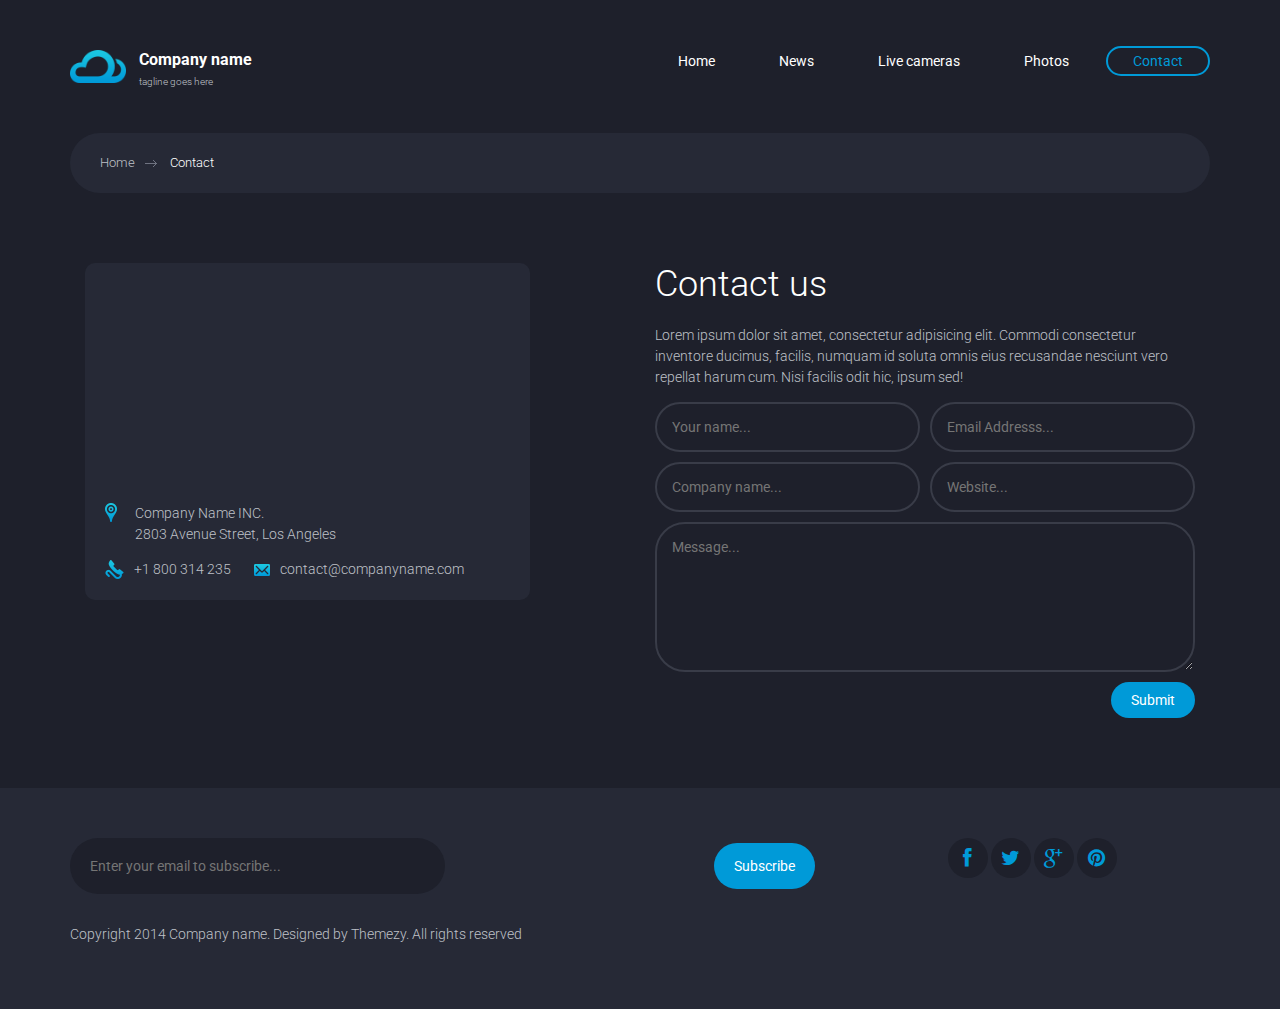
<file: contact.html>
<!DOCTYPE html>
<html lang="en">
	<head>
		<meta charset="UTF-8">
		<meta http-equiv="X-UA-Compatible" content="IE=edge">
		<meta name="viewport" content="width=device-width, initial-scale=1.0,maximum-scale=1">
		
		<title>Compass Starter by Ariona, Rian</title>

		<!-- Loading third party fonts -->
		<link href="http://fonts.googleapis.com/css?family=Roboto:300,400,700|" rel="stylesheet" type="text/css">
		<link href="fonts/font-awesome.min.css" rel="stylesheet" type="text/css">

		<!-- Loading main css file -->
		<link rel="stylesheet" href="style.css">
		
		<!--[if lt IE 9]>
		<script src="js/ie-support/html5.js"></script>
		<script src="js/ie-support/respond.js"></script>
		<![endif]-->

	</head>


	<body>
		
		<div class="site-content">
			<div class="site-header">
				<div class="container">
					<a href="index.html" class="branding">
						<img src="images/logo.png" alt="" class="logo">
						<div class="logo-type">
							<h1 class="site-title">Company name</h1>
							<small class="site-description">tagline goes here</small>
						</div>
					</a>

					<!-- Default snippet for navigation -->
					<div class="main-navigation">
						<button type="button" class="menu-toggle"><i class="fa fa-bars"></i></button>
						<ul class="menu">
							<li class="menu-item"><a href="index.html">Home</a></li>
							<li class="menu-item"><a href="news.html">News</a></li>
							<li class="menu-item"><a href="live-cameras.html">Live cameras</a></li>
							<li class="menu-item"><a href="photos.html">Photos</a></li>
							<li class="menu-item current-menu-item"><a href="contact.html">Contact</a></li>
						</ul> <!-- .menu -->
					</div> <!-- .main-navigation -->

					<div class="mobile-navigation"></div>

				</div>
			</div> <!-- .site-header -->

			<main class="main-content">
				<div class="container">
					<div class="breadcrumb">
						<a href="index.html">Home</a>
						<span>Contact</span>
					</div>
				</div>

				<div class="fullwidth-block">
					<div class="container">
						<div class="col-md-5">
							<div class="contact-details">
								<div class="map" data-latitude="-6.897789" data-longitude="107.621735"></div>
								<div class="contact-info">
									<address>
										<img src="images/icon-marker.png" alt="">
										<p>Company Name INC. <br>
										2803 Avenue Street, Los Angeles</p>
									</address>
									
									<a href="#"><img src="images/icon-phone.png" alt="">+1 800 314 235</a>
									<a href="#"><img src="images/icon-envelope.png" alt="">contact@companyname.com</a>
								</div>
							</div>
						</div>
						<div class="col-md-6 col-md-offset-1">
							<h2 class="section-title">Contact us</h2>
							<p>Lorem ipsum dolor sit amet, consectetur adipisicing elit. Commodi consectetur inventore ducimus, facilis, numquam id soluta omnis eius recusandae nesciunt vero repellat harum cum. Nisi facilis odit hic, ipsum sed!</p>
							<form action="#" class="contact-form">
								<div class="row">
									<div class="col-md-6"><input type="text" placeholder="Your name..."></div>
									<div class="col-md-6"><input type="text" placeholder="Email Addresss..."></div>
								</div>
								<div class="row">
									<div class="col-md-6"><input type="text" placeholder="Company name..."></div>
									<div class="col-md-6"><input type="text" placeholder="Website..."></div>
								</div>
								<textarea name="" placeholder="Message..."></textarea>
								<div class="text-right">
									<input type="submit" placeholder="Send message">
								</div>
							</form>

						</div>
					</div>
				</div>
				
			</main> <!-- .main-content -->

			<footer class="site-footer">
				<div class="container">
					<div class="row">
						<div class="col-md-8">
							<form action="#" class="subscribe-form">
								<input type="text" placeholder="Enter your email to subscribe...">
								<input type="submit" value="Subscribe">
							</form>
						</div>
						<div class="col-md-3 col-md-offset-1">
							<div class="social-links">
								<a href="#"><i class="fa fa-facebook"></i></a>
								<a href="#"><i class="fa fa-twitter"></i></a>
								<a href="#"><i class="fa fa-google-plus"></i></a>
								<a href="#"><i class="fa fa-pinterest"></i></a>
							</div>
						</div>
					</div>

					<p class="colophon">Copyright 2014 Company name. Designed by Themezy. All rights reserved</p>
				</div>
			</footer> <!-- .site-footer -->
		</div>
		
		<script src="js/jquery-1.11.1.min.js"></script>
		<script type="text/javascript" src="http://maps.google.com/maps/api/js?sensor=false&amp;language=en"></script>
		<script src="js/plugins.js"></script>
		<script src="js/app.js"></script>
		
	</body>

</html>
</file>
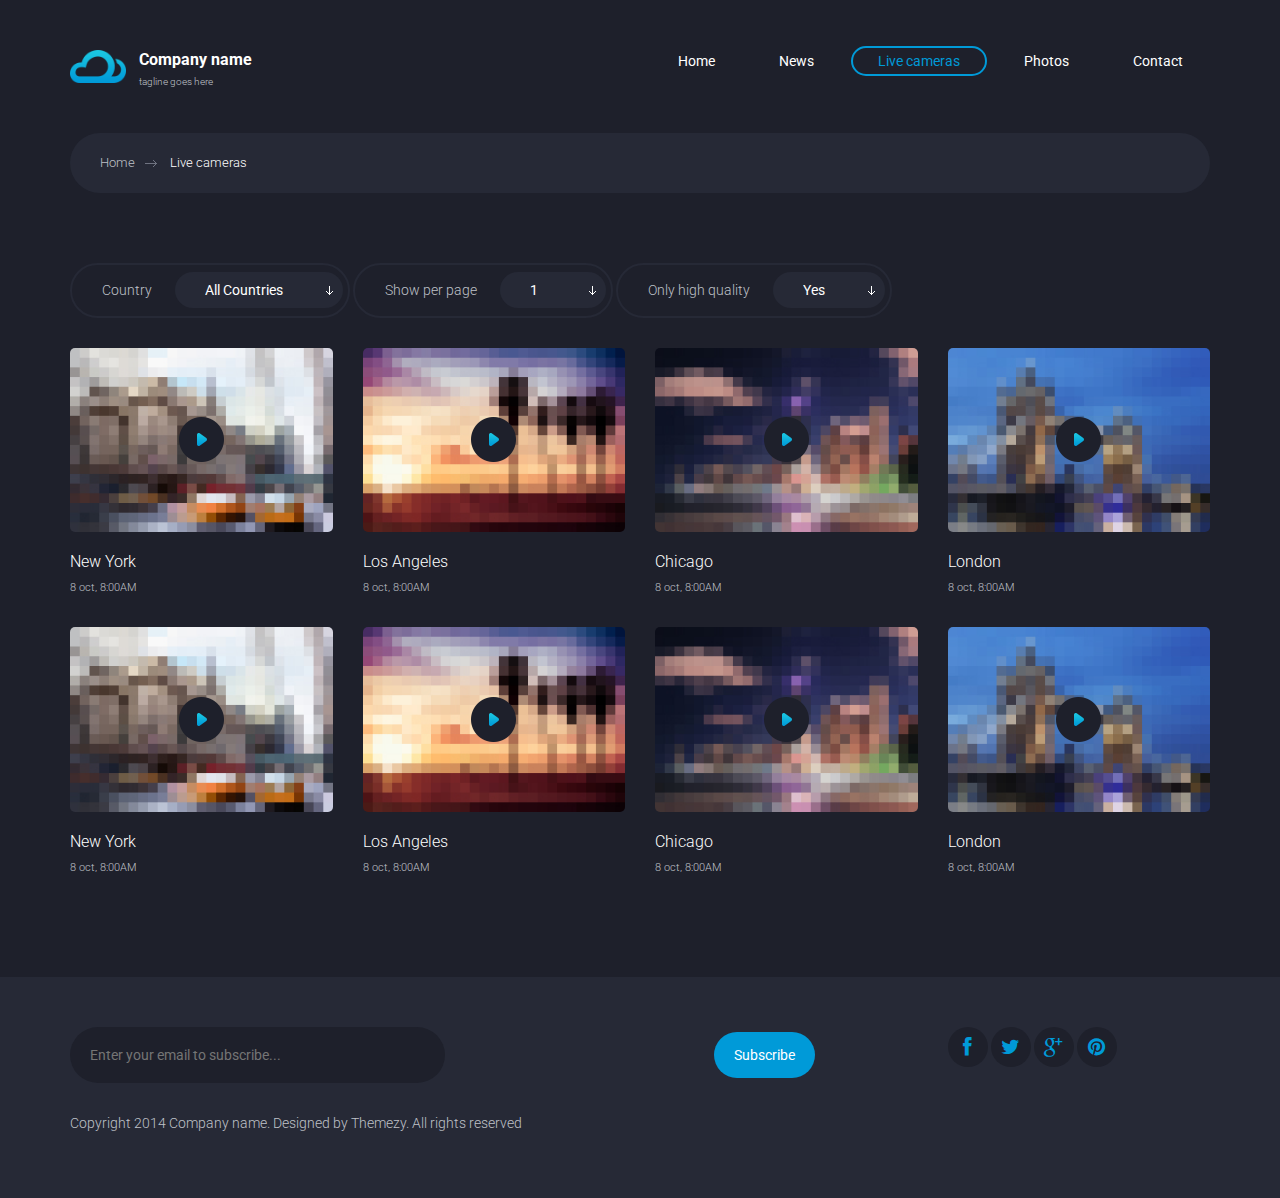
<file: live-cameras.html>
<!DOCTYPE html>
<html lang="en">
	<head>
		<meta charset="UTF-8">
		<meta http-equiv="X-UA-Compatible" content="IE=edge">
		<meta name="viewport" content="width=device-width, initial-scale=1.0,maximum-scale=1">
		
		<title>Compass Starter by Ariona, Rian</title>

		<!-- Loading third party fonts -->
		<link href="http://fonts.googleapis.com/css?family=Roboto:300,400,700|" rel="stylesheet" type="text/css">
		<link href="fonts/font-awesome.min.css" rel="stylesheet" type="text/css">

		<!-- Loading main css file -->
		<link rel="stylesheet" href="style.css">
		
		<!--[if lt IE 9]>
		<script src="js/ie-support/html5.js"></script>
		<script src="js/ie-support/respond.js"></script>
		<![endif]-->

	</head>


	<body>
		
		<div class="site-content">
			<div class="site-header">
				<div class="container">
					<a href="index.html" class="branding">
						<img src="images/logo.png" alt="" class="logo">
						<div class="logo-type">
							<h1 class="site-title">Company name</h1>
							<small class="site-description">tagline goes here</small>
						</div>
					</a>

					<!-- Default snippet for navigation -->
					<div class="main-navigation">
						<button type="button" class="menu-toggle"><i class="fa fa-bars"></i></button>
						<ul class="menu">
							<li class="menu-item"><a href="index.html">Home</a></li>
							<li class="menu-item"><a href="news.html">News</a></li>
							<li class="menu-item current-menu-item"><a href="live-cameras.html">Live cameras</a></li>
							<li class="menu-item"><a href="photos.html">Photos</a></li>
							<li class="menu-item"><a href="contact.html">Contact</a></li>
						</ul> <!-- .menu -->
					</div> <!-- .main-navigation -->

					<div class="mobile-navigation"></div>

				</div>
			</div> <!-- .site-header -->

			<main class="main-content">
				<div class="container">
					<div class="breadcrumb">
						<a href="index.html">Home</a>
						<span>Live cameras</span>
					</div>
				</div>

				<div class="fullwidth-block">
					<div class="container">
						<div class="filter">
							<div class="country filter-control">
								<label for="">Country</label>
								<span class="select control">
									<select name="" id="">
										<option value="">All Countries</option>
									</select>
								</span>
							</div>
							<div class="count filter-control">
								<label for="">Show per page</label>
								<span class="select control">
									<select name="" id="">
										<option value="">1</option>
										<option value="">2</option>
										<option value="">3</option>
										<option value="">4</option>
										<option value="">5</option>
										<option value="">6</option>
										<option value="">7</option>
										<option value="">8</option>
										<option value="">9</option>
										<option value="">10</option>
									</select>
								</span>
							</div>
							<div class="quality filter-control">
								<label for="">Only high quality</label>
								<span class="select control">
									<select name="" id="">
										<option value="">Yes</option>
										<option value="">No</option>
									</select>
								</span>
							</div>
						</div>
						<div class="row">
							<div class="col-md-3 col-sm-6">
								<div class="live-camera">
									<figure class="live-camera-cover"><img src="images/live-camera-1.jpg" alt=""></figure>
									<h3 class="location">New York</h3>
									<small class="date">8 oct, 8:00AM</small>
								</div>
							</div>
							<div class="col-md-3 col-sm-6">
								<div class="live-camera">
									<figure class="live-camera-cover"><img src="images/live-camera-2.jpg" alt=""></figure>
									<h3 class="location">Los Angeles</h3>
									<small class="date">8 oct, 8:00AM</small>
								</div>
							</div>
							<div class="col-md-3 col-sm-6">
								<div class="live-camera">
									<figure class="live-camera-cover"><img src="images/live-camera-3.jpg" alt=""></figure>
									<h3 class="location">Chicago</h3>
									<small class="date">8 oct, 8:00AM</small>
								</div>
							</div>
							<div class="col-md-3 col-sm-6">
								<div class="live-camera">
									<figure class="live-camera-cover"><img src="images/live-camera-4.jpg" alt=""></figure>
									<h3 class="location">London</h3>
									<small class="date">8 oct, 8:00AM</small>
								</div>
							</div>
						</div>
						<div class="row">
							<div class="col-md-3 col-sm-6">
								<div class="live-camera">
									<figure class="live-camera-cover"><img src="images/live-camera-5.jpg" alt=""></figure>
									<h3 class="location">New York</h3>
									<small class="date">8 oct, 8:00AM</small>
								</div>
							</div>
							<div class="col-md-3 col-sm-6">
								<div class="live-camera">
									<figure class="live-camera-cover"><img src="images/live-camera-6.jpg" alt=""></figure>
									<h3 class="location">Los Angeles</h3>
									<small class="date">8 oct, 8:00AM</small>
								</div>
							</div>
							<div class="col-md-3 col-sm-6">
								<div class="live-camera">
									<figure class="live-camera-cover"><img src="images/live-camera-7.jpg" alt=""></figure>
									<h3 class="location">Chicago</h3>
									<small class="date">8 oct, 8:00AM</small>
								</div>
							</div>
							<div class="col-md-3 col-sm-6">
								<div class="live-camera">
									<figure class="live-camera-cover"><img src="images/live-camera-8.jpg" alt=""></figure>
									<h3 class="location">London</h3>
									<small class="date">8 oct, 8:00AM</small>
								</div>
							</div>
						</div>
					</div>
				</div>
				
			</main> <!-- .main-content -->

			<footer class="site-footer">
				<div class="container">
					<div class="row">
						<div class="col-md-8">
							<form action="#" class="subscribe-form">
								<input type="text" placeholder="Enter your email to subscribe...">
								<input type="submit" value="Subscribe">
							</form>
						</div>
						<div class="col-md-3 col-md-offset-1">
							<div class="social-links">
								<a href="#"><i class="fa fa-facebook"></i></a>
								<a href="#"><i class="fa fa-twitter"></i></a>
								<a href="#"><i class="fa fa-google-plus"></i></a>
								<a href="#"><i class="fa fa-pinterest"></i></a>
							</div>
						</div>
					</div>

					<p class="colophon">Copyright 2014 Company name. Designed by Themezy. All rights reserved</p>
				</div>
			</footer> <!-- .site-footer -->
		</div>
		
		<script src="js/jquery-1.11.1.min.js"></script>
		<script src="js/plugins.js"></script>
		<script src="js/app.js"></script>
		
	</body>

</html>
</file>
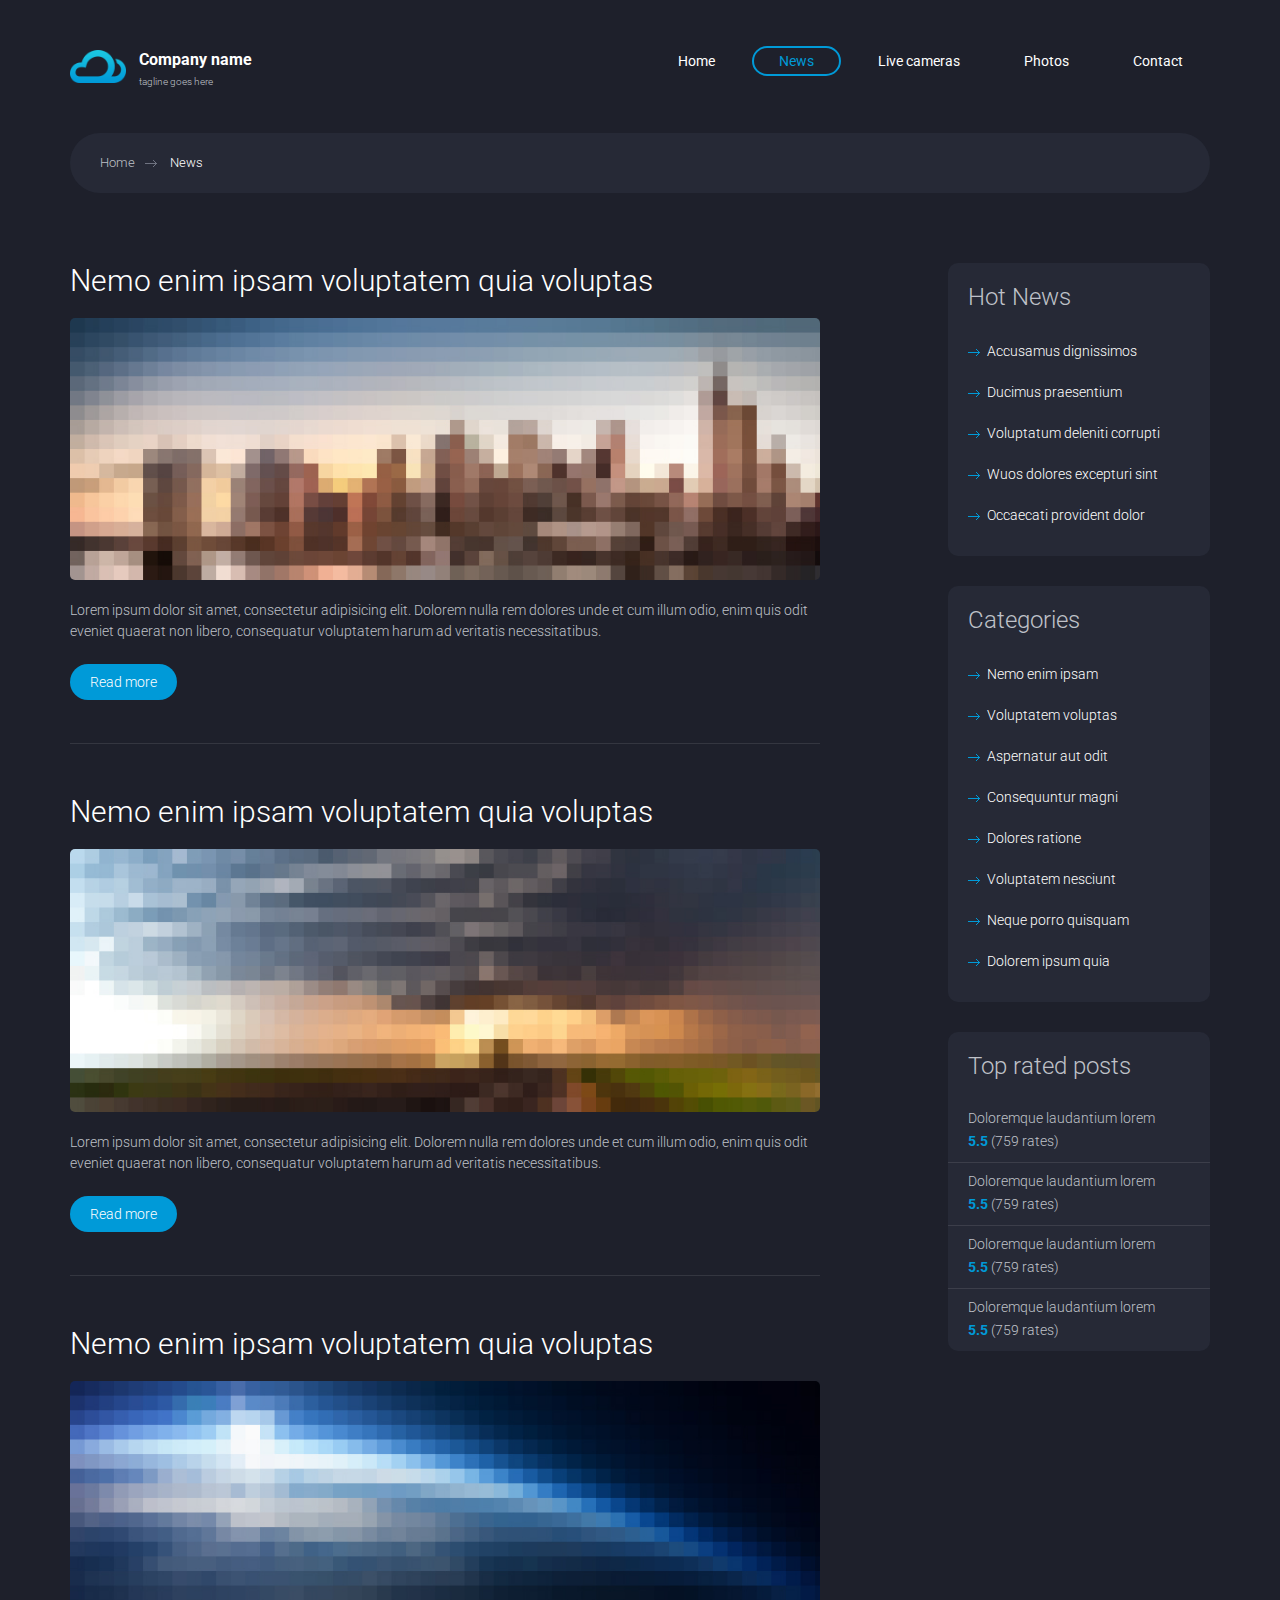
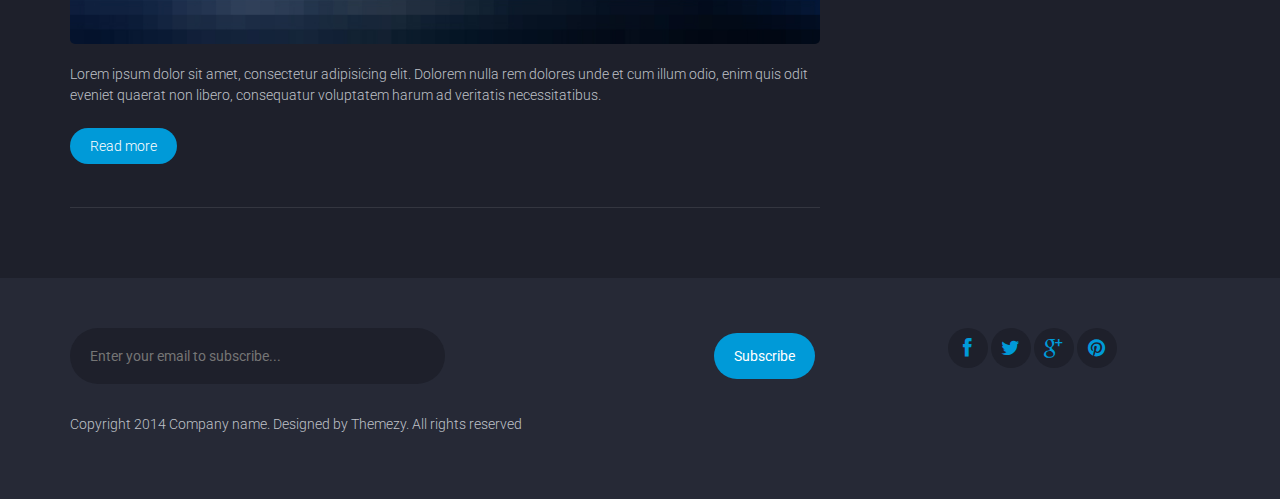
<file: news.html>
<!DOCTYPE html>
<html lang="en">
	<head>
		<meta charset="UTF-8">
		<meta http-equiv="X-UA-Compatible" content="IE=edge">
		<meta name="viewport" content="width=device-width, initial-scale=1.0,maximum-scale=1">
		
		<title>Compass Starter by Ariona, Rian</title>

		<!-- Loading third party fonts -->
		<link href="http://fonts.googleapis.com/css?family=Roboto:300,400,700|" rel="stylesheet" type="text/css">
		<link href="fonts/font-awesome.min.css" rel="stylesheet" type="text/css">

		<!-- Loading main css file -->
		<link rel="stylesheet" href="style.css">
		
		<!--[if lt IE 9]>
		<script src="js/ie-support/html5.js"></script>
		<script src="js/ie-support/respond.js"></script>
		<![endif]-->

	</head>


	<body>
		
		<div class="site-content">
			<div class="site-header">
				<div class="container">
					<a href="index.html" class="branding">
						<img src="images/logo.png" alt="" class="logo">
						<div class="logo-type">
							<h1 class="site-title">Company name</h1>
							<small class="site-description">tagline goes here</small>
						</div>
					</a>

					<!-- Default snippet for navigation -->
					<div class="main-navigation">
						<button type="button" class="menu-toggle"><i class="fa fa-bars"></i></button>
						<ul class="menu">
							<li class="menu-item"><a href="index.html">Home</a></li>
							<li class="menu-item current-menu-item"><a href="news.html">News</a></li>
							<li class="menu-item"><a href="live-cameras.html">Live cameras</a></li>
							<li class="menu-item"><a href="photos.html">Photos</a></li>
							<li class="menu-item"><a href="contact.html">Contact</a></li>
						</ul> <!-- .menu -->
					</div> <!-- .main-navigation -->

					<div class="mobile-navigation"></div>

				</div>
			</div> <!-- .site-header -->

			<main class="main-content">
				<div class="container">
					<div class="breadcrumb">
						<a href="index.html">Home</a>
						<span>News</span>
					</div>
				</div>
				

				<div class="fullwidth-block">
					<div class="container">
						<div class="row">
							<div class="content col-md-8">
								<div class="post">
									<h2 class="entry-title">Nemo enim ipsam voluptatem quia voluptas</h2>
									<div class="featured-image"><img src="images/featured-image-1.jpg" alt=""></div>
									<p>Lorem ipsum dolor sit amet, consectetur adipisicing elit. Dolorem nulla rem dolores unde et cum illum odio, enim quis odit eveniet quaerat non libero, consequatur voluptatem harum ad veritatis necessitatibus.</p>
									<a href="single.html" class="button">Read more</a>
								</div>

								<div class="post">
									<h2 class="entry-title">Nemo enim ipsam voluptatem quia voluptas</h2>
									<div class="featured-image"><img src="images/featured-image-2.jpg" alt=""></div>
									<p>Lorem ipsum dolor sit amet, consectetur adipisicing elit. Dolorem nulla rem dolores unde et cum illum odio, enim quis odit eveniet quaerat non libero, consequatur voluptatem harum ad veritatis necessitatibus.</p>
									<a href="single.html" class="button">Read more</a>
								</div>

								<div class="post">
									<h2 class="entry-title">Nemo enim ipsam voluptatem quia voluptas</h2>
									<div class="featured-image"><img src="images/featured-image-3.jpg" alt=""></div>
									<p>Lorem ipsum dolor sit amet, consectetur adipisicing elit. Dolorem nulla rem dolores unde et cum illum odio, enim quis odit eveniet quaerat non libero, consequatur voluptatem harum ad veritatis necessitatibus.</p>
									<a href="single.html" class="button">Read more</a>
								</div>
							</div>
							<div class="sidebar col-md-3 col-md-offset-1">
								<div class="widget">
									<h3 class="widget-title">Hot News</h3>
									<ul class="arrow-list">
										<li><a href="#">Accusamus dignissimos</a></li>
										<li><a href="#">Ducimus praesentium</a></li>
										<li><a href="#">Voluptatum deleniti corrupti</a></li>
										<li><a href="#">Wuos dolores excepturi sint</a></li>
										<li><a href="#">Occaecati provident dolor</a></li>
									</ul>
								</div>

								<div class="widget">
									<h3 class="widget-title">Categories</h3>
									<ul class="arrow-list">
										<li><a href="#">Nemo enim ipsam</a></li>
										<li><a href="#">Voluptatem voluptas</a></li>
										<li><a href="#">Aspernatur aut odit</a></li>
										<li><a href="#">Consequuntur magni</a></li>
										<li><a href="#">Dolores ratione</a></li>
										<li><a href="#">Voluptatem nesciunt</a></li>
										<li><a href="#">Neque porro quisquam</a></li>
										<li><a href="#">Dolorem ipsum quia</a></li>
									</ul>
								</div>

								<div class="widget top-rated">
									<h3 class="widget-title">Top rated posts</h3>
									<ul>
										<li><h3 class="entry-title"><a href="#">Doloremque laudantium lorem</a></h3><div class="rating"><strong>5.5</strong> (759 rates)</div></li>
										<li><h3 class="entry-title"><a href="#">Doloremque laudantium lorem</a></h3><div class="rating"><strong>5.5</strong> (759 rates)</div></li>
										<li><h3 class="entry-title"><a href="#">Doloremque laudantium lorem</a></h3><div class="rating"><strong>5.5</strong> (759 rates)</div></li>
										<li><h3 class="entry-title"><a href="#">Doloremque laudantium lorem</a></h3><div class="rating"><strong>5.5</strong> (759 rates)</div></li>
									</ul>
								</div>
							</div>
						</div>
					</div>
				</div>
			</main> <!-- .main-content -->

			<footer class="site-footer">
				<div class="container">
					<div class="row">
						<div class="col-md-8">
							<form action="#" class="subscribe-form">
								<input type="text" placeholder="Enter your email to subscribe...">
								<input type="submit" value="Subscribe">
							</form>
						</div>
						<div class="col-md-3 col-md-offset-1">
							<div class="social-links">
								<a href="#"><i class="fa fa-facebook"></i></a>
								<a href="#"><i class="fa fa-twitter"></i></a>
								<a href="#"><i class="fa fa-google-plus"></i></a>
								<a href="#"><i class="fa fa-pinterest"></i></a>
							</div>
						</div>
					</div>

					<p class="colophon">Copyright 2014 Company name. Designed by Themezy. All rights reserved</p>
				</div>
			</footer> <!-- .site-footer -->
		</div>
		
		<script src="js/jquery-1.11.1.min.js"></script>
		<script src="js/plugins.js"></script>
		<script src="js/app.js"></script>
		
	</body>

</html>
</file>
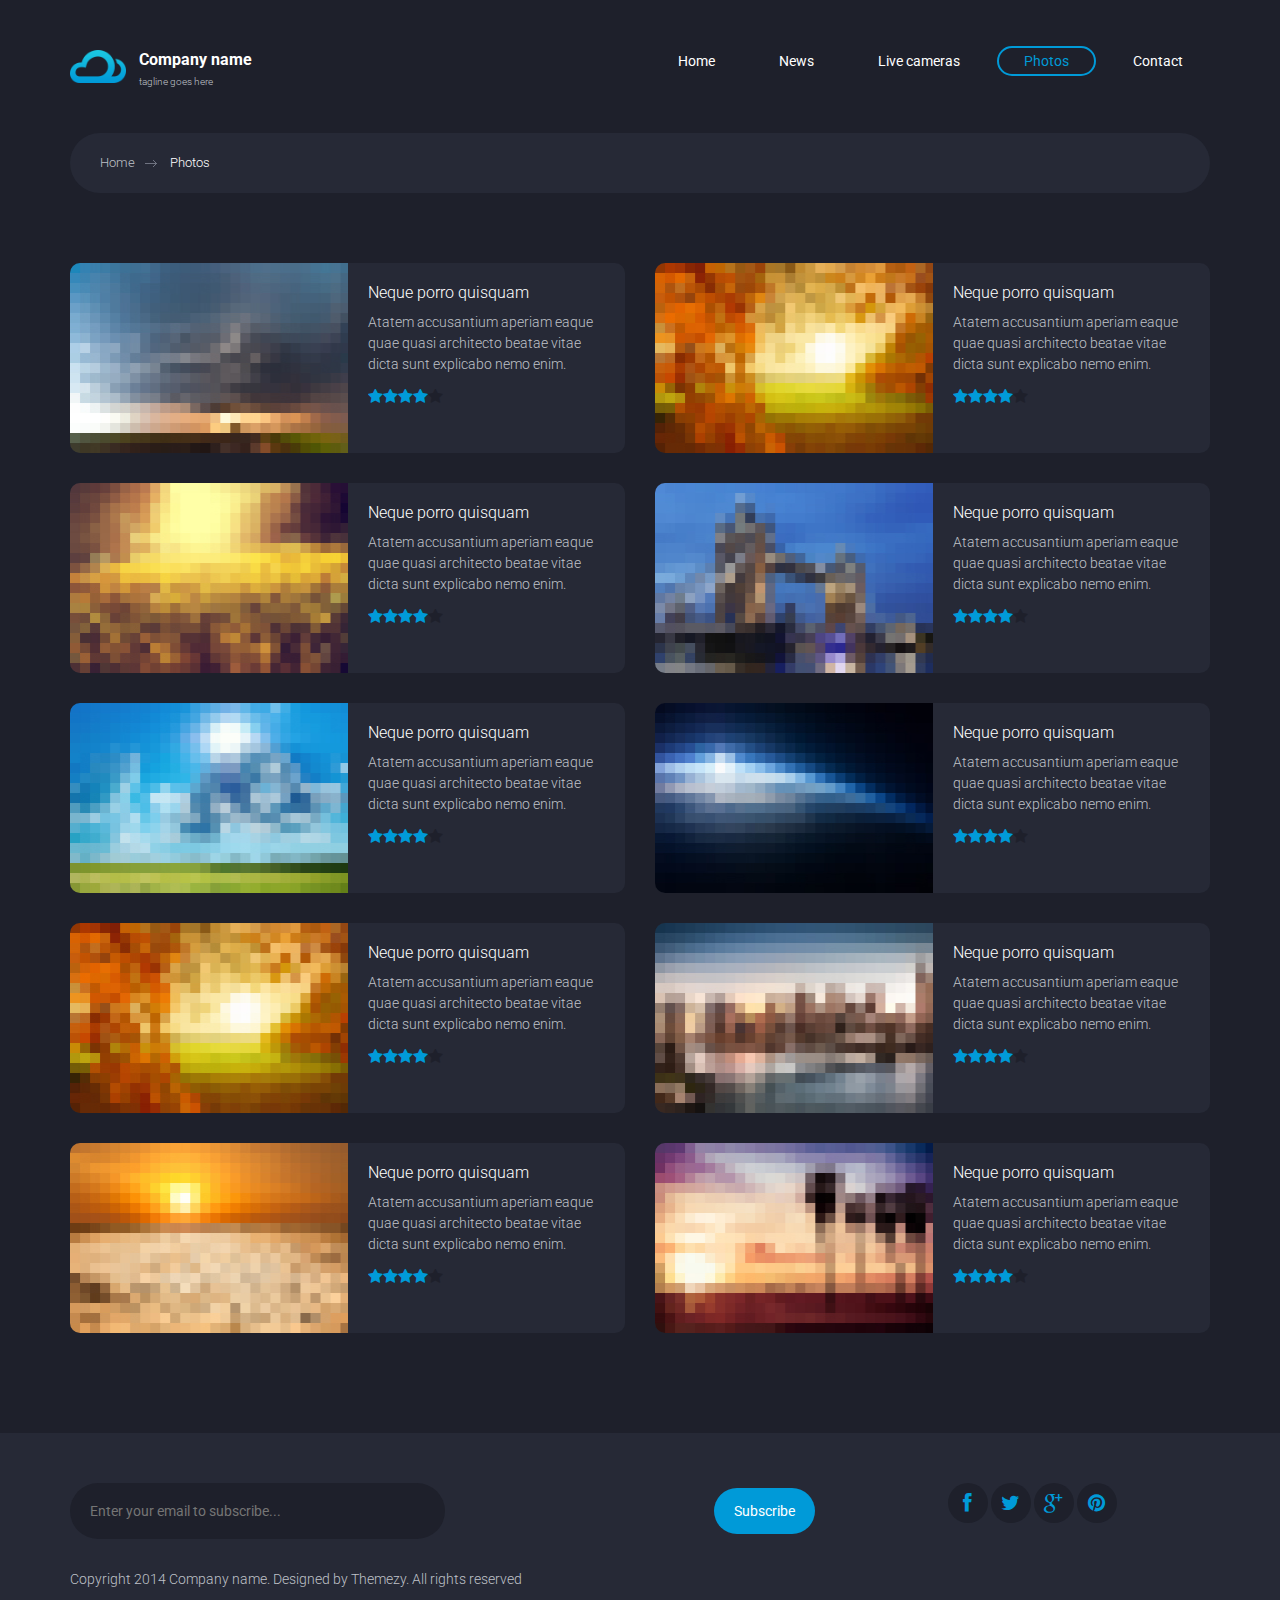
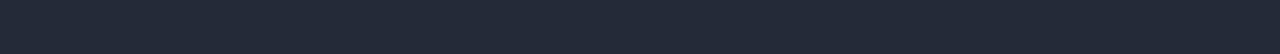
<file: photos.html>
<!DOCTYPE html>
<html lang="en">
	<head>
		<meta charset="UTF-8">
		<meta http-equiv="X-UA-Compatible" content="IE=edge">
		<meta name="viewport" content="width=device-width, initial-scale=1.0,maximum-scale=1">
		
		<title>Compass Starter by Ariona, Rian</title>

		<!-- Loading third party fonts -->
		<link href="http://fonts.googleapis.com/css?family=Roboto:300,400,700|" rel="stylesheet" type="text/css">
		<link href="fonts/font-awesome.min.css" rel="stylesheet" type="text/css">

		<!-- Loading main css file -->
		<link rel="stylesheet" href="style.css">
		
		<!--[if lt IE 9]>
		<script src="js/ie-support/html5.js"></script>
		<script src="js/ie-support/respond.js"></script>
		<![endif]-->

	</head>


	<body>
		
		<div class="site-content">
			<div class="site-header">
				<div class="container">
					<a href="index.html" class="branding">
						<img src="images/logo.png" alt="" class="logo">
						<div class="logo-type">
							<h1 class="site-title">Company name</h1>
							<small class="site-description">tagline goes here</small>
						</div>
					</a>

					<!-- Default snippet for navigation -->
					<div class="main-navigation">
						<button type="button" class="menu-toggle"><i class="fa fa-bars"></i></button>
						<ul class="menu">
							<li class="menu-item"><a href="index.html">Home</a></li>
							<li class="menu-item"><a href="news.html">News</a></li>
							<li class="menu-item"><a href="live-cameras.html">Live cameras</a></li>
							<li class="menu-item current-menu-item"><a href="photos.html">Photos</a></li>
							<li class="menu-item"><a href="contact.html">Contact</a></li>
						</ul> <!-- .menu -->
					</div> <!-- .main-navigation -->

					<div class="mobile-navigation"></div>

				</div>
			</div> <!-- .site-header -->

			<main class="main-content">
				<div class="container">
					<div class="breadcrumb">
						<a href="index.html">Home</a>
						<span>Photos</span>
					</div>
				</div>

				<div class="fullwidth-block">
					<div class="container">
						<div class="row">
							<div class="col-md-6">
								<div class="photo">
									<div class="photo-preview photo-detail" data-bg-image="images/photo-1.jpg"></div>
									<div class="photo-details">
										<h3 class="photo-title"><a href="#">Neque porro quisquam</a></h3>
										<p>Atatem accusantium aperiam eaque quae quasi architecto beatae vitae dicta sunt explicabo nemo enim.</p>
										<div class="star-rating" title="Rated 1 out of 5"><span style="width:60%"><strong class="rating">1</strong> out of 5</span></div>
									</div>
								</div>
								<div class="photo">
									<div class="photo-preview photo-detail" data-bg-image="images/photo-2.jpg"></div>
									<div class="photo-details">
										<h3 class="photo-title"><a href="#">Neque porro quisquam</a></h3>
										<p>Atatem accusantium aperiam eaque quae quasi architecto beatae vitae dicta sunt explicabo nemo enim.</p>
										<div class="star-rating" title="Rated 1 out of 5"><span style="width:60%"><strong class="rating">1</strong> out of 5</span></div>
									</div>
								</div>
								<div class="photo">
									<div class="photo-preview photo-detail" data-bg-image="images/photo-3.jpg"></div>
									<div class="photo-details">
										<h3 class="photo-title"><a href="#">Neque porro quisquam</a></h3>
										<p>Atatem accusantium aperiam eaque quae quasi architecto beatae vitae dicta sunt explicabo nemo enim.</p>
										<div class="star-rating" title="Rated 1 out of 5"><span style="width:60%"><strong class="rating">1</strong> out of 5</span></div>
									</div>
								</div>
								<div class="photo">
									<div class="photo-preview photo-detail" data-bg-image="images/photo-4.jpg"></div>
									<div class="photo-details">
										<h3 class="photo-title"><a href="#">Neque porro quisquam</a></h3>
										<p>Atatem accusantium aperiam eaque quae quasi architecto beatae vitae dicta sunt explicabo nemo enim.</p>
										<div class="star-rating" title="Rated 1 out of 5"><span style="width:60%"><strong class="rating">1</strong> out of 5</span></div>
									</div>
								</div>
								<div class="photo">
									<div class="photo-preview photo-detail" data-bg-image="images/photo-5.jpg"></div>
									<div class="photo-details">
										<h3 class="photo-title"><a href="#">Neque porro quisquam</a></h3>
										<p>Atatem accusantium aperiam eaque quae quasi architecto beatae vitae dicta sunt explicabo nemo enim.</p>
										<div class="star-rating" title="Rated 1 out of 5"><span style="width:60%"><strong class="rating">1</strong> out of 5</span></div>
									</div>
								</div>
							</div>
							<div class="col-md-6">
								<div class="photo">
									<div class="photo-preview photo-detail" data-bg-image="images/photo-4.jpg"></div>
									<div class="photo-details">
										<h3 class="photo-title"><a href="#">Neque porro quisquam</a></h3>
										<p>Atatem accusantium aperiam eaque quae quasi architecto beatae vitae dicta sunt explicabo nemo enim.</p>
										<div class="star-rating" title="Rated 1 out of 5"><span style="width:60%"><strong class="rating">1</strong> out of 5</span></div>
									</div>
								</div>
								<div class="photo">
									<div class="photo-preview photo-detail" data-bg-image="images/photo-7.jpg"></div>
									<div class="photo-details">
										<h3 class="photo-title"><a href="#">Neque porro quisquam</a></h3>
										<p>Atatem accusantium aperiam eaque quae quasi architecto beatae vitae dicta sunt explicabo nemo enim.</p>
										<div class="star-rating" title="Rated 1 out of 5"><span style="width:60%"><strong class="rating">1</strong> out of 5</span></div>
									</div>
								</div>
								<div class="photo">
									<div class="photo-preview photo-detail" data-bg-image="images/photo-8.jpg"></div>
									<div class="photo-details">
										<h3 class="photo-title"><a href="#">Neque porro quisquam</a></h3>
										<p>Atatem accusantium aperiam eaque quae quasi architecto beatae vitae dicta sunt explicabo nemo enim.</p>
										<div class="star-rating" title="Rated 1 out of 5"><span style="width:60%"><strong class="rating">1</strong> out of 5</span></div>
									</div>
								</div>
								<div class="photo">
									<div class="photo-preview photo-detail" data-bg-image="images/photo-9.jpg"></div>
									<div class="photo-details">
										<h3 class="photo-title"><a href="#">Neque porro quisquam</a></h3>
										<p>Atatem accusantium aperiam eaque quae quasi architecto beatae vitae dicta sunt explicabo nemo enim.</p>
										<div class="star-rating" title="Rated 1 out of 5"><span style="width:60%"><strong class="rating">1</strong> out of 5</span></div>
									</div>
								</div>
								<div class="photo">
									<div class="photo-preview photo-detail" data-bg-image="images/photo-10.jpg"></div>
									<div class="photo-details">
										<h3 class="photo-title"><a href="#">Neque porro quisquam</a></h3>
										<p>Atatem accusantium aperiam eaque quae quasi architecto beatae vitae dicta sunt explicabo nemo enim.</p>
										<div class="star-rating" title="Rated 1 out of 5"><span style="width:60%"><strong class="rating">1</strong> out of 5</span></div>
									</div>
								</div>
							</div>
						</div>
					</div>
				</div>
				
			</main> <!-- .main-content -->

			<footer class="site-footer">
				<div class="container">
					<div class="row">
						<div class="col-md-8">
							<form action="#" class="subscribe-form">
								<input type="text" placeholder="Enter your email to subscribe...">
								<input type="submit" value="Subscribe">
							</form>
						</div>
						<div class="col-md-3 col-md-offset-1">
							<div class="social-links">
								<a href="#"><i class="fa fa-facebook"></i></a>
								<a href="#"><i class="fa fa-twitter"></i></a>
								<a href="#"><i class="fa fa-google-plus"></i></a>
								<a href="#"><i class="fa fa-pinterest"></i></a>
							</div>
						</div>
					</div>

					<p class="colophon">Copyright 2014 Company name. Designed by Themezy. All rights reserved</p>
				</div>
			</footer> <!-- .site-footer -->
		</div>
		
		<script src="js/jquery-1.11.1.min.js"></script>
		<script src="js/plugins.js"></script>
		<script src="js/app.js"></script>
		
	</body>

</html>
</file>
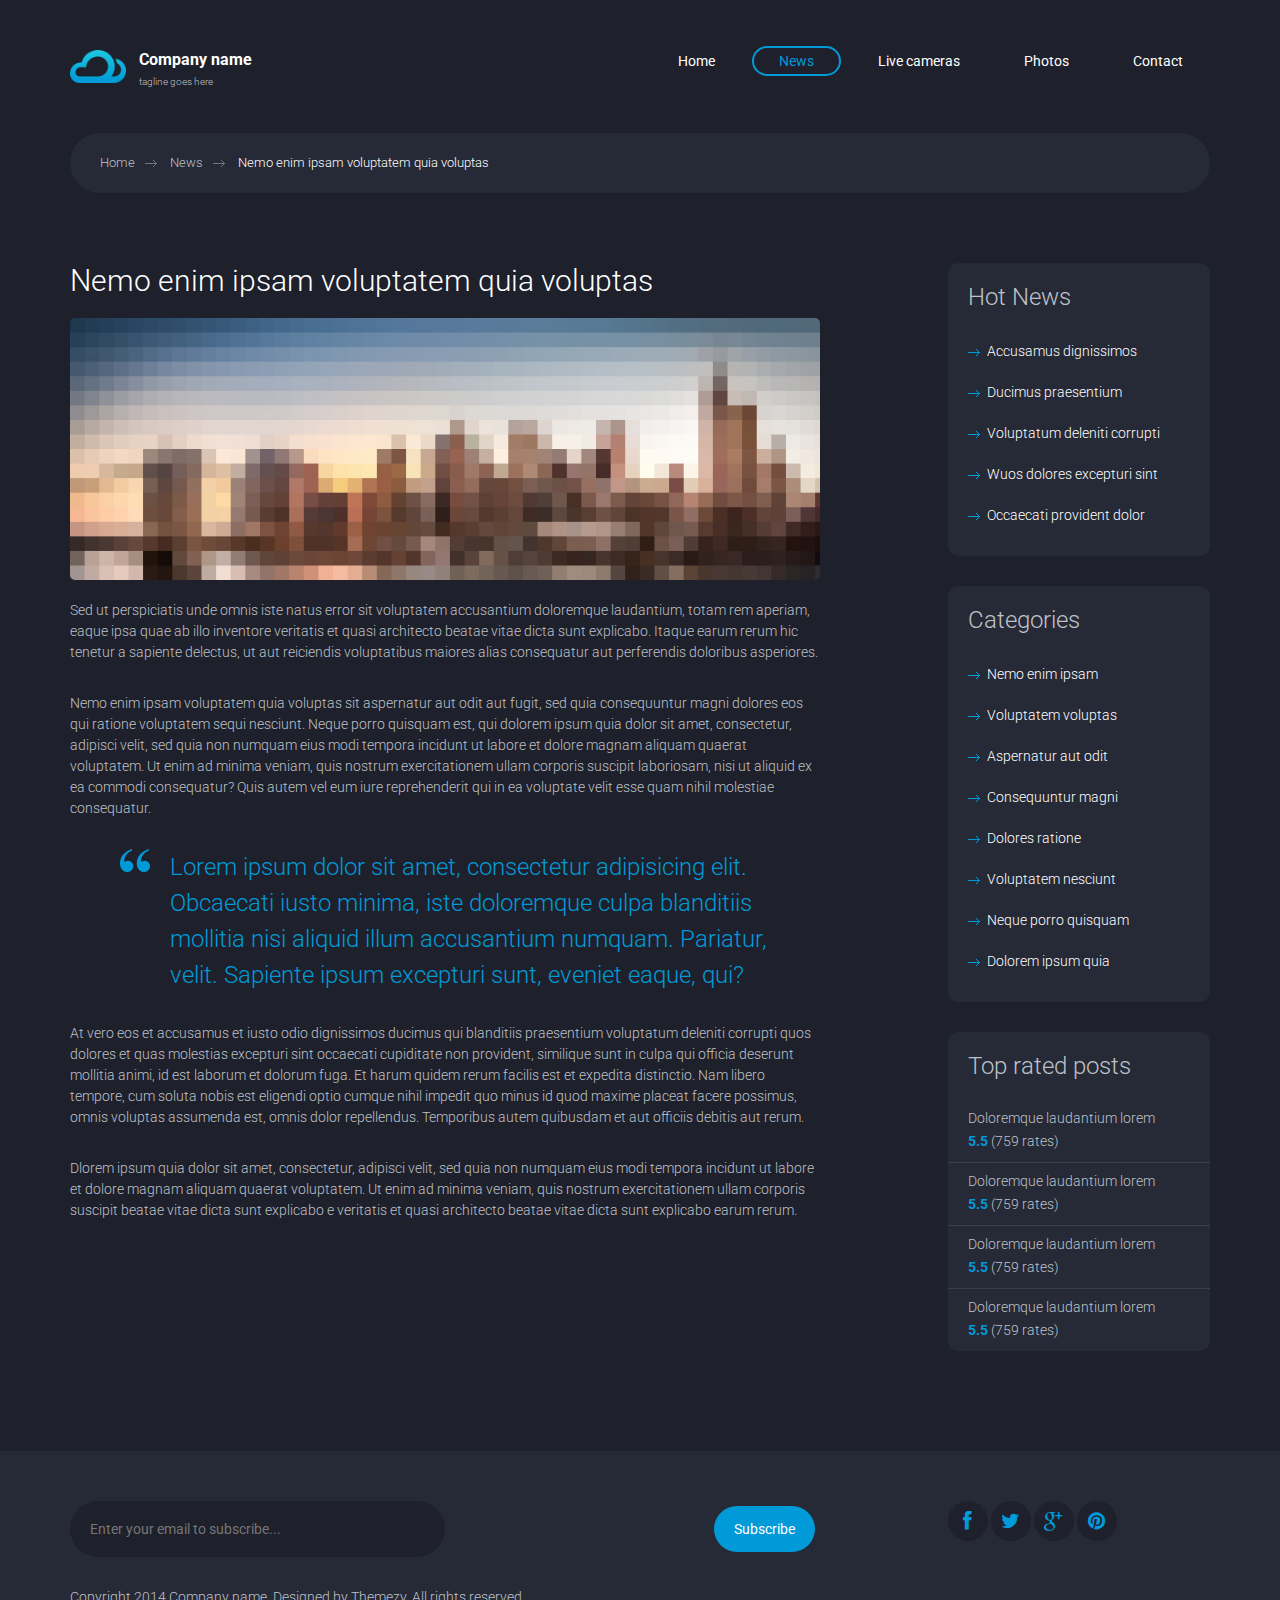
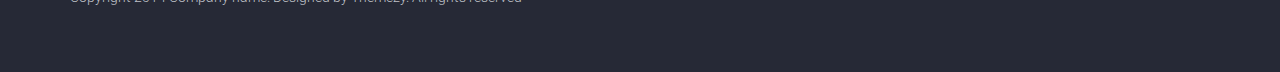
<file: single.html>
<!DOCTYPE html>
<html lang="en">
	<head>
		<meta charset="UTF-8">
		<meta http-equiv="X-UA-Compatible" content="IE=edge">
		<meta name="viewport" content="width=device-width, initial-scale=1.0,maximum-scale=1">
		
		<title>Compass Starter by Ariona, Rian</title>

		<!-- Loading third party fonts -->
		<link href="http://fonts.googleapis.com/css?family=Roboto:300,400,700|" rel="stylesheet" type="text/css">
		<link href="fonts/font-awesome.min.css" rel="stylesheet" type="text/css">

		<!-- Loading main css file -->
		<link rel="stylesheet" href="style.css">
		
		<!--[if lt IE 9]>
		<script src="js/ie-support/html5.js"></script>
		<script src="js/ie-support/respond.js"></script>
		<![endif]-->

	</head>


	<body>
		
		<div class="site-content">
			<div class="site-header">
				<div class="container">
					<a href="index.html" class="branding">
						<img src="images/logo.png" alt="" class="logo">
						<div class="logo-type">
							<h1 class="site-title">Company name</h1>
							<small class="site-description">tagline goes here</small>
						</div>
					</a>

					<!-- Default snippet for navigation -->
					<div class="main-navigation">
						<button type="button" class="menu-toggle"><i class="fa fa-bars"></i></button>
						<ul class="menu">
							<li class="menu-item"><a href="index.html">Home</a></li>
							<li class="menu-item current-menu-item"><a href="news.html">News</a></li>
							<li class="menu-item"><a href="live-cameras.html">Live cameras</a></li>
							<li class="menu-item"><a href="photos.html">Photos</a></li>
							<li class="menu-item"><a href="contact.html">Contact</a></li>
						</ul> <!-- .menu -->
					</div> <!-- .main-navigation -->

					<div class="mobile-navigation"></div>

				</div>
			</div> <!-- .site-header -->

			<main class="main-content">
				<div class="container">
					<div class="breadcrumb">
						<a href="index.html">Home</a>
						<a href="#">News</a>
						<span>Nemo enim ipsam voluptatem quia voluptas</span>
					</div>
				</div>
				

				<div class="fullwidth-block">
					<div class="container">
						<div class="row">
							<div class="content col-md-8">
								<div class="post single">
									<h2 class="entry-title">Nemo enim ipsam voluptatem quia voluptas</h2>
									<div class="featured-image"><img src="images/featured-image-1.jpg" alt=""></div>
									
									<div class="entry-content">
										<p>Sed ut perspiciatis unde omnis iste natus error sit voluptatem accusantium doloremque laudantium, totam rem aperiam, eaque ipsa quae ab illo inventore veritatis et quasi architecto beatae vitae dicta sunt explicabo. Itaque earum rerum hic tenetur a sapiente delectus, ut aut reiciendis voluptatibus maiores alias consequatur aut perferendis doloribus asperiores.</p>

										<p>Nemo enim ipsam voluptatem quia voluptas sit aspernatur aut odit aut fugit, sed quia consequuntur magni dolores eos qui ratione voluptatem sequi nesciunt. Neque porro quisquam est, qui dolorem ipsum quia dolor sit amet, consectetur, adipisci velit, sed quia non numquam eius modi tempora incidunt ut labore et dolore magnam aliquam quaerat voluptatem. Ut enim ad minima veniam, quis nostrum exercitationem ullam corporis suscipit laboriosam, nisi ut aliquid ex ea commodi consequatur? Quis autem vel eum iure reprehenderit qui in ea voluptate velit esse quam nihil molestiae consequatur.</p>

										<blockquote>
											<p>Lorem ipsum dolor sit amet, consectetur adipisicing elit. Obcaecati iusto minima, iste doloremque culpa blanditiis mollitia nisi aliquid illum accusantium numquam. Pariatur, velit. Sapiente ipsum excepturi sunt, eveniet eaque, qui?</p>
										</blockquote>

										<p>At vero eos et accusamus et iusto odio dignissimos ducimus qui blanditiis praesentium voluptatum deleniti corrupti quos dolores et quas molestias excepturi sint occaecati cupiditate non provident, similique sunt in culpa qui officia deserunt mollitia animi, id est laborum et dolorum fuga. Et harum quidem rerum facilis est et expedita distinctio. Nam libero tempore, cum soluta nobis est eligendi optio cumque nihil impedit quo minus id quod maxime placeat facere possimus, omnis voluptas assumenda est, omnis dolor repellendus. Temporibus autem quibusdam et aut officiis debitis aut rerum.</p>

										<p>Dlorem ipsum quia dolor sit amet, consectetur, adipisci velit, sed quia non numquam eius modi tempora incidunt ut labore et dolore magnam aliquam quaerat voluptatem. Ut enim ad minima veniam, quis nostrum exercitationem ullam corporis suscipit beatae vitae dicta sunt explicabo e veritatis et quasi architecto beatae vitae dicta sunt explicabo earum rerum.</p>
									</div>

								</div>

							</div>
							<div class="sidebar col-md-3 col-md-offset-1">
								<div class="widget">
									<h3 class="widget-title">Hot News</h3>
									<ul class="arrow-list">
										<li><a href="#">Accusamus dignissimos</a></li>
										<li><a href="#">Ducimus praesentium</a></li>
										<li><a href="#">Voluptatum deleniti corrupti</a></li>
										<li><a href="#">Wuos dolores excepturi sint</a></li>
										<li><a href="#">Occaecati provident dolor</a></li>
									</ul>
								</div>

								<div class="widget">
									<h3 class="widget-title">Categories</h3>
									<ul class="arrow-list">
										<li><a href="#">Nemo enim ipsam</a></li>
										<li><a href="#">Voluptatem voluptas</a></li>
										<li><a href="#">Aspernatur aut odit</a></li>
										<li><a href="#">Consequuntur magni</a></li>
										<li><a href="#">Dolores ratione</a></li>
										<li><a href="#">Voluptatem nesciunt</a></li>
										<li><a href="#">Neque porro quisquam</a></li>
										<li><a href="#">Dolorem ipsum quia</a></li>
									</ul>
								</div>

								<div class="widget top-rated">
									<h3 class="widget-title">Top rated posts</h3>
									<ul>
										<li><h3 class="entry-title"><a href="#">Doloremque laudantium lorem</a></h3><div class="rating"><strong>5.5</strong> (759 rates)</div></li>
										<li><h3 class="entry-title"><a href="#">Doloremque laudantium lorem</a></h3><div class="rating"><strong>5.5</strong> (759 rates)</div></li>
										<li><h3 class="entry-title"><a href="#">Doloremque laudantium lorem</a></h3><div class="rating"><strong>5.5</strong> (759 rates)</div></li>
										<li><h3 class="entry-title"><a href="#">Doloremque laudantium lorem</a></h3><div class="rating"><strong>5.5</strong> (759 rates)</div></li>
									</ul>
								</div>
							</div>
						</div>
					</div>
				</div>
			</main> <!-- .main-content -->

			<footer class="site-footer">
				<div class="container">
					<div class="row">
						<div class="col-md-8">
							<form action="#" class="subscribe-form">
								<input type="text" placeholder="Enter your email to subscribe...">
								<input type="submit" value="Subscribe">
							</form>
						</div>
						<div class="col-md-3 col-md-offset-1">
							<div class="social-links">
								<a href="#"><i class="fa fa-facebook"></i></a>
								<a href="#"><i class="fa fa-twitter"></i></a>
								<a href="#"><i class="fa fa-google-plus"></i></a>
								<a href="#"><i class="fa fa-pinterest"></i></a>
							</div>
						</div>
					</div>

					<p class="colophon">Copyright 2014 Company name. Designed by Themezy. All rights reserved</p>
				</div>
			</footer> <!-- .site-footer -->
		</div>
		
		<script src="js/jquery-1.11.1.min.js"></script>
		<script src="js/plugins.js"></script>
		<script src="js/app.js"></script>
		
	</body>

</html>
</file>
<file: style.css>
/*!
 * Project_Name: Weather
 * Author: Themezy
 * Email: contact[at]themezy.com
 * Url: http://www.themezy.com
 */
/*=========================================== 
 * Importing CSS Libraries
 *===========================================*/
article,
aside,
details,
figcaption,
figure,
footer,
header,
hgroup,
nav,
section,
summary {
  display: block; }

audio,
canvas,
video {
  display: inline-block; }

audio:not([controls]) {
  display: none;
  height: 0; }

[hidden], template {
  display: none; }

html {
  background: #fff;
  color: #000;
  -webkit-text-size-adjust: 100%;
  -ms-text-size-adjust: 100%; }

html,
button,
input,
select,
textarea {
  font-family: sans-serif; }

body {
  margin: 0; }

a {
  background: transparent; }
  a:focus {
    outline: thin dotted; }
  a:hover, a:active {
    outline: 0; }

h1 {
  font-size: 2em;
  margin: 0.67em 0; }

h2 {
  font-size: 1.5em;
  margin: 0.83em 0; }

h3 {
  font-size: 1.17em;
  margin: 1em 0; }

h4 {
  font-size: 1em;
  margin: 1.33em 0; }

h5 {
  font-size: 0.83em;
  margin: 1.67em 0; }

h6 {
  font-size: 0.75em;
  margin: 2.33em 0; }

abbr[title] {
  border-bottom: 1px dotted; }

b,
strong {
  font-weight: bold; }

dfn {
  font-style: italic; }

mark {
  background: #ff0;
  color: #000; }

code,
kbd,
pre,
samp {
  font-family: monospace, serif;
  font-size: 1em; }

pre {
  white-space: pre;
  white-space: pre-wrap;
  word-wrap: break-word; }

q {
  quotes: "\201C" "\201D" "\2018" "\2019"; }

q:before,
q:after {
  content: '';
  content: none; }

small {
  font-size: 80%; }

sub,
sup {
  font-size: 75%;
  line-height: 0;
  position: relative;
  vertical-align: baseline; }

sup {
  top: -0.5em; }

sub {
  bottom: -0.25em; }

img {
  border: 0; }

svg:not(:root) {
  overflow: hidden; }

figure {
  margin: 0; }

fieldset {
  border: 1px solid #c0c0c0;
  margin: 0 2px;
  padding: 0.35em 0.625em 0.75em; }

legend {
  border: 0;
  padding: 0;
  white-space: normal; }

button,
input,
select,
textarea {
  font-family: inherit;
  font-size: 100%;
  margin: 0;
  vertical-align: baseline; }

button,
input {
  line-height: normal; }

button,
select {
  text-transform: none; }

button,
html input[type="button"],
input[type="reset"],
input[type="submit"] {
  -webkit-appearance: button;
  cursor: pointer; }

button[disabled],
input[disabled] {
  cursor: default; }

input[type="checkbox"],
input[type="radio"] {
  box-sizing: border-box;
  padding: 0; }

input[type="search"] {
  -webkit-appearance: textfield;
  box-sizing: content-box; }

input[type="search"]::-webkit-search-cancel-button,
input[type="search"]::-webkit-search-decoration {
  -webkit-appearance: none; }

button::-moz-focus-inner, input::-moz-focus-inner {
  border: 0;
  padding: 0; }

textarea {
  overflow: auto;
  vertical-align: top; }

table {
  border-collapse: collapse;
  border-spacing: 0; }

*, *:before, *:after {
  box-sizing: border-box; }

/*
 * Global Styles
 */
html {
  font-size: 14px; }

body {
  color: #bfc1c8;
  font-family: "Roboto", "Open Sans", sans-serif;
  font-size: 14px;
  font-weight: 300;
  line-height: 1.5;
  background: #1e202b; }

h1, h2, h3, h4, h5, h6 {
  font-weight: 700;
  margin: 0 0 20px;
  line-height: normal; }

hr {
  border: none;
  border-bottom: 1px solid #777; }

ul, ol {
  margin: 0;
  padding-left: 0; }

a {
  text-decoration: none;
  color: #009ad8; }

address {
  font-style: normal; }

p {
  margin-top: 0; }

form input, form textarea, form select {
  outline: none;
  border: none;
  padding: 10px;
  border-radius: 30px; }
form select {
  -webkit-appearance: none;
  -moz-appearance: none;
  appearance: none; }
form textarea {
  resize: vertical; }

/*
 * Reusable Components Style
 */
.button, form input[type="submit"], form button, form input[type="reset"] {
  border: none;
  background: #009ad8;
  padding: 10px 20px;
  border-radius: 30px;
  color: white; }

.map {
  height: 220px; }

.container {
  margin-right: auto;
  margin-left: auto;
  padding-left: 15px;
  padding-right: 15px;
  *zoom: 1; }
  .container:after {
    content: " ";
    clear: both;
    display: block;
    overflow: hidden;
    height: 0; }
  @media (min-width: 768px) {
    .container {
      width: 750px; } }
  @media (min-width: 992px) {
    .container {
      width: 970px; } }
  @media (min-width: 1200px) {
    .container {
      width: 1170px; } }

.container-fluid {
  margin-right: auto;
  margin-left: auto;
  padding-left: 15px;
  padding-right: 15px;
  *zoom: 1; }
  .container-fluid:after {
    content: " ";
    clear: both;
    display: block;
    overflow: hidden;
    height: 0; }

.row {
  margin-left: -15px;
  margin-right: -15px;
  *zoom: 1; }
  .row:after {
    content: " ";
    clear: both;
    display: block;
    overflow: hidden;
    height: 0; }

.col-xs-1, .col-sm-1, .col-md-1, .col-lg-1, .col-xs-2, .col-sm-2, .col-md-2, .col-lg-2, .col-xs-3, .col-sm-3, .col-md-3, .col-lg-3, .col-xs-4, .col-sm-4, .col-md-4, .col-lg-4, .col-xs-5, .col-sm-5, .col-md-5, .col-lg-5, .col-xs-6, .col-sm-6, .col-md-6, .col-lg-6, .col-xs-7, .col-sm-7, .col-md-7, .col-lg-7, .col-xs-8, .col-sm-8, .col-md-8, .col-lg-8, .col-xs-9, .col-sm-9, .col-md-9, .col-lg-9, .col-xs-10, .col-sm-10, .col-md-10, .col-lg-10, .col-xs-11, .col-sm-11, .col-md-11, .col-lg-11, .col-xs-12, .col-sm-12, .col-md-12, .col-lg-12 {
  position: relative;
  min-height: 1px;
  padding-left: 15px;
  padding-right: 15px; }

.col-xs-1, .col-xs-2, .col-xs-3, .col-xs-4, .col-xs-5, .col-xs-6, .col-xs-7, .col-xs-8, .col-xs-9, .col-xs-10, .col-xs-11, .col-xs-12 {
  float: left; }

.col-xs-1 {
  width: 8.3333333333%; }

.col-xs-2 {
  width: 16.6666666667%; }

.col-xs-3 {
  width: 25%; }

.col-xs-4 {
  width: 33.3333333333%; }

.col-xs-5 {
  width: 41.6666666667%; }

.col-xs-6 {
  width: 50%; }

.col-xs-7 {
  width: 58.3333333333%; }

.col-xs-8 {
  width: 66.6666666667%; }

.col-xs-9 {
  width: 75%; }

.col-xs-10 {
  width: 83.3333333333%; }

.col-xs-11 {
  width: 91.6666666667%; }

.col-xs-12 {
  width: 100%; }

.col-xs-pull-0 {
  right: auto; }

.col-xs-pull-1 {
  right: 8.3333333333%; }

.col-xs-pull-2 {
  right: 16.6666666667%; }

.col-xs-pull-3 {
  right: 25%; }

.col-xs-pull-4 {
  right: 33.3333333333%; }

.col-xs-pull-5 {
  right: 41.6666666667%; }

.col-xs-pull-6 {
  right: 50%; }

.col-xs-pull-7 {
  right: 58.3333333333%; }

.col-xs-pull-8 {
  right: 66.6666666667%; }

.col-xs-pull-9 {
  right: 75%; }

.col-xs-pull-10 {
  right: 83.3333333333%; }

.col-xs-pull-11 {
  right: 91.6666666667%; }

.col-xs-pull-12 {
  right: 100%; }

.col-xs-push-0 {
  left: auto; }

.col-xs-push-1 {
  left: 8.3333333333%; }

.col-xs-push-2 {
  left: 16.6666666667%; }

.col-xs-push-3 {
  left: 25%; }

.col-xs-push-4 {
  left: 33.3333333333%; }

.col-xs-push-5 {
  left: 41.6666666667%; }

.col-xs-push-6 {
  left: 50%; }

.col-xs-push-7 {
  left: 58.3333333333%; }

.col-xs-push-8 {
  left: 66.6666666667%; }

.col-xs-push-9 {
  left: 75%; }

.col-xs-push-10 {
  left: 83.3333333333%; }

.col-xs-push-11 {
  left: 91.6666666667%; }

.col-xs-push-12 {
  left: 100%; }

.col-xs-offset-0 {
  margin-left: 0%; }

.col-xs-offset-1 {
  margin-left: 8.3333333333%; }

.col-xs-offset-2 {
  margin-left: 16.6666666667%; }

.col-xs-offset-3 {
  margin-left: 25%; }

.col-xs-offset-4 {
  margin-left: 33.3333333333%; }

.col-xs-offset-5 {
  margin-left: 41.6666666667%; }

.col-xs-offset-6 {
  margin-left: 50%; }

.col-xs-offset-7 {
  margin-left: 58.3333333333%; }

.col-xs-offset-8 {
  margin-left: 66.6666666667%; }

.col-xs-offset-9 {
  margin-left: 75%; }

.col-xs-offset-10 {
  margin-left: 83.3333333333%; }

.col-xs-offset-11 {
  margin-left: 91.6666666667%; }

.col-xs-offset-12 {
  margin-left: 100%; }

@media (min-width: 768px) {
  .col-sm-1, .col-sm-2, .col-sm-3, .col-sm-4, .col-sm-5, .col-sm-6, .col-sm-7, .col-sm-8, .col-sm-9, .col-sm-10, .col-sm-11, .col-sm-12 {
    float: left; }

  .col-sm-1 {
    width: 8.3333333333%; }

  .col-sm-2 {
    width: 16.6666666667%; }

  .col-sm-3 {
    width: 25%; }

  .col-sm-4 {
    width: 33.3333333333%; }

  .col-sm-5 {
    width: 41.6666666667%; }

  .col-sm-6 {
    width: 50%; }

  .col-sm-7 {
    width: 58.3333333333%; }

  .col-sm-8 {
    width: 66.6666666667%; }

  .col-sm-9 {
    width: 75%; }

  .col-sm-10 {
    width: 83.3333333333%; }

  .col-sm-11 {
    width: 91.6666666667%; }

  .col-sm-12 {
    width: 100%; }

  .col-sm-pull-0 {
    right: auto; }

  .col-sm-pull-1 {
    right: 8.3333333333%; }

  .col-sm-pull-2 {
    right: 16.6666666667%; }

  .col-sm-pull-3 {
    right: 25%; }

  .col-sm-pull-4 {
    right: 33.3333333333%; }

  .col-sm-pull-5 {
    right: 41.6666666667%; }

  .col-sm-pull-6 {
    right: 50%; }

  .col-sm-pull-7 {
    right: 58.3333333333%; }

  .col-sm-pull-8 {
    right: 66.6666666667%; }

  .col-sm-pull-9 {
    right: 75%; }

  .col-sm-pull-10 {
    right: 83.3333333333%; }

  .col-sm-pull-11 {
    right: 91.6666666667%; }

  .col-sm-pull-12 {
    right: 100%; }

  .col-sm-push-0 {
    left: auto; }

  .col-sm-push-1 {
    left: 8.3333333333%; }

  .col-sm-push-2 {
    left: 16.6666666667%; }

  .col-sm-push-3 {
    left: 25%; }

  .col-sm-push-4 {
    left: 33.3333333333%; }

  .col-sm-push-5 {
    left: 41.6666666667%; }

  .col-sm-push-6 {
    left: 50%; }

  .col-sm-push-7 {
    left: 58.3333333333%; }

  .col-sm-push-8 {
    left: 66.6666666667%; }

  .col-sm-push-9 {
    left: 75%; }

  .col-sm-push-10 {
    left: 83.3333333333%; }

  .col-sm-push-11 {
    left: 91.6666666667%; }

  .col-sm-push-12 {
    left: 100%; }

  .col-sm-offset-0 {
    margin-left: 0%; }

  .col-sm-offset-1 {
    margin-left: 8.3333333333%; }

  .col-sm-offset-2 {
    margin-left: 16.6666666667%; }

  .col-sm-offset-3 {
    margin-left: 25%; }

  .col-sm-offset-4 {
    margin-left: 33.3333333333%; }

  .col-sm-offset-5 {
    margin-left: 41.6666666667%; }

  .col-sm-offset-6 {
    margin-left: 50%; }

  .col-sm-offset-7 {
    margin-left: 58.3333333333%; }

  .col-sm-offset-8 {
    margin-left: 66.6666666667%; }

  .col-sm-offset-9 {
    margin-left: 75%; }

  .col-sm-offset-10 {
    margin-left: 83.3333333333%; }

  .col-sm-offset-11 {
    margin-left: 91.6666666667%; }

  .col-sm-offset-12 {
    margin-left: 100%; } }
@media (min-width: 992px) {
  .col-md-1, .col-md-2, .col-md-3, .col-md-4, .col-md-5, .col-md-6, .col-md-7, .col-md-8, .col-md-9, .col-md-10, .col-md-11, .col-md-12 {
    float: left; }

  .col-md-1 {
    width: 8.3333333333%; }

  .col-md-2 {
    width: 16.6666666667%; }

  .col-md-3 {
    width: 25%; }

  .col-md-4 {
    width: 33.3333333333%; }

  .col-md-5 {
    width: 41.6666666667%; }

  .col-md-6 {
    width: 50%; }

  .col-md-7 {
    width: 58.3333333333%; }

  .col-md-8 {
    width: 66.6666666667%; }

  .col-md-9 {
    width: 75%; }

  .col-md-10 {
    width: 83.3333333333%; }

  .col-md-11 {
    width: 91.6666666667%; }

  .col-md-12 {
    width: 100%; }

  .col-md-pull-0 {
    right: auto; }

  .col-md-pull-1 {
    right: 8.3333333333%; }

  .col-md-pull-2 {
    right: 16.6666666667%; }

  .col-md-pull-3 {
    right: 25%; }

  .col-md-pull-4 {
    right: 33.3333333333%; }

  .col-md-pull-5 {
    right: 41.6666666667%; }

  .col-md-pull-6 {
    right: 50%; }

  .col-md-pull-7 {
    right: 58.3333333333%; }

  .col-md-pull-8 {
    right: 66.6666666667%; }

  .col-md-pull-9 {
    right: 75%; }

  .col-md-pull-10 {
    right: 83.3333333333%; }

  .col-md-pull-11 {
    right: 91.6666666667%; }

  .col-md-pull-12 {
    right: 100%; }

  .col-md-push-0 {
    left: auto; }

  .col-md-push-1 {
    left: 8.3333333333%; }

  .col-md-push-2 {
    left: 16.6666666667%; }

  .col-md-push-3 {
    left: 25%; }

  .col-md-push-4 {
    left: 33.3333333333%; }

  .col-md-push-5 {
    left: 41.6666666667%; }

  .col-md-push-6 {
    left: 50%; }

  .col-md-push-7 {
    left: 58.3333333333%; }

  .col-md-push-8 {
    left: 66.6666666667%; }

  .col-md-push-9 {
    left: 75%; }

  .col-md-push-10 {
    left: 83.3333333333%; }

  .col-md-push-11 {
    left: 91.6666666667%; }

  .col-md-push-12 {
    left: 100%; }

  .col-md-offset-0 {
    margin-left: 0%; }

  .col-md-offset-1 {
    margin-left: 8.3333333333%; }

  .col-md-offset-2 {
    margin-left: 16.6666666667%; }

  .col-md-offset-3 {
    margin-left: 25%; }

  .col-md-offset-4 {
    margin-left: 33.3333333333%; }

  .col-md-offset-5 {
    margin-left: 41.6666666667%; }

  .col-md-offset-6 {
    margin-left: 50%; }

  .col-md-offset-7 {
    margin-left: 58.3333333333%; }

  .col-md-offset-8 {
    margin-left: 66.6666666667%; }

  .col-md-offset-9 {
    margin-left: 75%; }

  .col-md-offset-10 {
    margin-left: 83.3333333333%; }

  .col-md-offset-11 {
    margin-left: 91.6666666667%; }

  .col-md-offset-12 {
    margin-left: 100%; } }
@media (min-width: 1200px) {
  .col-lg-1, .col-lg-2, .col-lg-3, .col-lg-4, .col-lg-5, .col-lg-6, .col-lg-7, .col-lg-8, .col-lg-9, .col-lg-10, .col-lg-11, .col-lg-12 {
    float: left; }

  .col-lg-1 {
    width: 8.3333333333%; }

  .col-lg-2 {
    width: 16.6666666667%; }

  .col-lg-3 {
    width: 25%; }

  .col-lg-4 {
    width: 33.3333333333%; }

  .col-lg-5 {
    width: 41.6666666667%; }

  .col-lg-6 {
    width: 50%; }

  .col-lg-7 {
    width: 58.3333333333%; }

  .col-lg-8 {
    width: 66.6666666667%; }

  .col-lg-9 {
    width: 75%; }

  .col-lg-10 {
    width: 83.3333333333%; }

  .col-lg-11 {
    width: 91.6666666667%; }

  .col-lg-12 {
    width: 100%; }

  .col-lg-pull-0 {
    right: auto; }

  .col-lg-pull-1 {
    right: 8.3333333333%; }

  .col-lg-pull-2 {
    right: 16.6666666667%; }

  .col-lg-pull-3 {
    right: 25%; }

  .col-lg-pull-4 {
    right: 33.3333333333%; }

  .col-lg-pull-5 {
    right: 41.6666666667%; }

  .col-lg-pull-6 {
    right: 50%; }

  .col-lg-pull-7 {
    right: 58.3333333333%; }

  .col-lg-pull-8 {
    right: 66.6666666667%; }

  .col-lg-pull-9 {
    right: 75%; }

  .col-lg-pull-10 {
    right: 83.3333333333%; }

  .col-lg-pull-11 {
    right: 91.6666666667%; }

  .col-lg-pull-12 {
    right: 100%; }

  .col-lg-push-0 {
    left: auto; }

  .col-lg-push-1 {
    left: 8.3333333333%; }

  .col-lg-push-2 {
    left: 16.6666666667%; }

  .col-lg-push-3 {
    left: 25%; }

  .col-lg-push-4 {
    left: 33.3333333333%; }

  .col-lg-push-5 {
    left: 41.6666666667%; }

  .col-lg-push-6 {
    left: 50%; }

  .col-lg-push-7 {
    left: 58.3333333333%; }

  .col-lg-push-8 {
    left: 66.6666666667%; }

  .col-lg-push-9 {
    left: 75%; }

  .col-lg-push-10 {
    left: 83.3333333333%; }

  .col-lg-push-11 {
    left: 91.6666666667%; }

  .col-lg-push-12 {
    left: 100%; }

  .col-lg-offset-0 {
    margin-left: 0%; }

  .col-lg-offset-1 {
    margin-left: 8.3333333333%; }

  .col-lg-offset-2 {
    margin-left: 16.6666666667%; }

  .col-lg-offset-3 {
    margin-left: 25%; }

  .col-lg-offset-4 {
    margin-left: 33.3333333333%; }

  .col-lg-offset-5 {
    margin-left: 41.6666666667%; }

  .col-lg-offset-6 {
    margin-left: 50%; }

  .col-lg-offset-7 {
    margin-left: 58.3333333333%; }

  .col-lg-offset-8 {
    margin-left: 66.6666666667%; }

  .col-lg-offset-9 {
    margin-left: 75%; }

  .col-lg-offset-10 {
    margin-left: 83.3333333333%; }

  .col-lg-offset-11 {
    margin-left: 91.6666666667%; }

  .col-lg-offset-12 {
    margin-left: 100%; } }
@-ms-viewport {
  width: device-width; }
.visible-xs, .visible-sm, .visible-md, .visible-lg {
  display: none !important; }

.visible-xs-block,
.visible-xs-inline,
.visible-xs-inline-block,
.visible-sm-block,
.visible-sm-inline,
.visible-sm-inline-block,
.visible-md-block,
.visible-md-inline,
.visible-md-inline-block,
.visible-lg-block,
.visible-lg-inline,
.visible-lg-inline-block {
  display: none !important; }

@media (max-width: 767px) {
  .visible-xs {
    display: block !important; }

  table.visible-xs {
    display: table; }

  tr.visible-xs {
    display: table-row !important; }

  th.visible-xs,
  td.visible-xs {
    display: table-cell !important; } }
@media (max-width: 767px) {
  .visible-xs-block {
    display: block !important; } }

@media (max-width: 767px) {
  .visible-xs-inline {
    display: inline !important; } }

@media (max-width: 767px) {
  .visible-xs-inline-block {
    display: inline-block !important; } }

@media (min-width: 768px) and (max-width: 991px) {
  .visible-sm {
    display: block !important; }

  table.visible-sm {
    display: table; }

  tr.visible-sm {
    display: table-row !important; }

  th.visible-sm,
  td.visible-sm {
    display: table-cell !important; } }
@media (min-width: 768px) and (max-width: 991px) {
  .visible-sm-block {
    display: block !important; } }

@media (min-width: 768px) and (max-width: 991px) {
  .visible-sm-inline {
    display: inline !important; } }

@media (min-width: 768px) and (max-width: 991px) {
  .visible-sm-inline-block {
    display: inline-block !important; } }

@media (min-width: 992px) and (max-width: 1199px) {
  .visible-md {
    display: block !important; }

  table.visible-md {
    display: table; }

  tr.visible-md {
    display: table-row !important; }

  th.visible-md,
  td.visible-md {
    display: table-cell !important; } }
@media (min-width: 992px) and (max-width: 1199px) {
  .visible-md-block {
    display: block !important; } }

@media (min-width: 992px) and (max-width: 1199px) {
  .visible-md-inline {
    display: inline !important; } }

@media (min-width: 992px) and (max-width: 1199px) {
  .visible-md-inline-block {
    display: inline-block !important; } }

@media (min-width: 1200px) {
  .visible-lg {
    display: block !important; }

  table.visible-lg {
    display: table; }

  tr.visible-lg {
    display: table-row !important; }

  th.visible-lg,
  td.visible-lg {
    display: table-cell !important; } }
@media (min-width: 1200px) {
  .visible-lg-block {
    display: block !important; } }

@media (min-width: 1200px) {
  .visible-lg-inline {
    display: inline !important; } }

@media (min-width: 1200px) {
  .visible-lg-inline-block {
    display: inline-block !important; } }

@media (max-width: 767px) {
  .hidden-xs {
    display: none !important; } }
@media (min-width: 768px) and (max-width: 991px) {
  .hidden-sm {
    display: none !important; } }
@media (min-width: 992px) and (max-width: 1199px) {
  .hidden-md {
    display: none !important; } }
@media (min-width: 1200px) {
  .hidden-lg {
    display: none !important; } }
.visible-print {
  display: none !important; }

@media print {
  .visible-print {
    display: block !important; }

  table.visible-print {
    display: table; }

  tr.visible-print {
    display: table-row !important; }

  th.visible-print,
  td.visible-print {
    display: table-cell !important; } }
.visible-print-block {
  display: none !important; }
  @media print {
    .visible-print-block {
      display: block !important; } }

.visible-print-inline {
  display: none !important; }
  @media print {
    .visible-print-inline {
      display: inline !important; } }

.visible-print-inline-block {
  display: none !important; }
  @media print {
    .visible-print-inline-block {
      display: inline-block !important; } }

@media print {
  .hidden-print {
    display: none !important; } }
/*
 * Header Styles
 */
.site-header {
  padding: 50px 0; }
  .site-header .branding {
    float: left; }
    .site-header .branding .logo, .site-header .branding .logo-type {
      display: inline-block;
      vertical-align: middle;
        height: 33px;
}
    .site-header .branding .logo {
      margin-right: 10px; }
    .site-header .branding .site-title {
      margin-bottom: 5px;
      font-size: 16px;
      font-size: 1.1428571429em;
      color: white; }
    .site-header .branding .site-description {
      font-size: 10px;
      font-size: 0.7142857143em;
      display: block;
      color: #bfc1c8; }

.main-navigation {
  float: right; }
  .main-navigation .menu-toggle, .main-navigation .menu {
    vertical-align: middle; }
  .main-navigation .menu-toggle {
    background: none;
    border: 2px solid transparent;
    color: white;
    padding: 20px;
    border-radius: 40px;
    -webkit-transition: .3s ease;
            transition: .3s ease;
    display: none;
    outline: none; }
    @media screen and (max-width: 990px) {
      .main-navigation .menu-toggle {
        display: inline-block; } }
    .main-navigation .menu-toggle:hover, .main-navigation .menu-toggle:active {
      border-color: #009ad8;
      color: #009ad8; }
  .main-navigation .menu {
    list-style: none;
    display: inline-block;
    *zoom: 1; }
    .main-navigation .menu:after {
      content: " ";
      clear: both;
      display: block;
      overflow: hidden;
      height: 0; }
    @media screen and (max-width: 990px) {
      .main-navigation .menu {
        display: none; } }
    .main-navigation .menu .menu-item {
      float: left;
      margin-left: 10px; }
      .main-navigation .menu .menu-item a {
        padding: 5px 25px;
        border: 2px solid transparent;
        border-radius: 30px;
        color: white;
        -webkit-transition: .3s ease;
                transition: .3s ease;
        font-weight: 400; }
      .main-navigation .menu .menu-item.current-menu-item a, .main-navigation .menu .menu-item:hover a {
        border-color: #009ad8;
        color: #009ad8; }

.mobile-navigation {
  padding: 30px 0 0;
  clear: both;
  display: none; }
  @media screen and (min-width: 991px) {
    .mobile-navigation {
      display: none !important; } }
  .mobile-navigation .menu {
    background: #262936;
    list-style: none;
    text-align: center;
    border-radius: 10px;
    overflow: hidden; }
    .mobile-navigation .menu a {
      padding: 20px;
      display: block;
      color: white; }
    .mobile-navigation .menu .menu-item {
      border-bottom: 1px solid rgba(255, 255, 255, 0.1); }
      .mobile-navigation .menu .menu-item:last-child {
        border-bottom: none; }
      .mobile-navigation .menu .menu-item.current-menu-item a {
        color: #009ad8; }

.hero {
  background-size: cover;
  padding: 70px 0;
  min-height: 350px; }

.find-location {
  position: relative;
  margin-bottom: 70px; }
  .find-location input[type="text"] {
    width: 100%;
    padding: 20px 50px 20px 20px;
    background: #1e202b;
    color: white; }
  .find-location input[type="submit"] {
    position: absolute;
    top: 5px;
    right: 5px;
    bottom: 5px;
    padding: 0 40px; }

.forecast-container {
  width: 100%;
  background: #323544;
  display: table;
  table-layout: fixed;
  width: 100%;
  overflow: hidden;
  border-radius: 10px;
  margin-top: -150px;
  margin-bottom: 50px; }
  .forecast-container .forecast {
    display: table-cell;
    vertical-align: top; }
    .forecast-container .forecast:nth-child(even) {
      background-color: #262936; }
    @media screen and (max-width: 990px) {
      .forecast-container .forecast {
        display: block;
        width: 16.6667%;
        float: left; } }
    .forecast-container .forecast.today {
      width: 420px; }
      .forecast-container .forecast.today .forecast-header {
        *zoom: 1; }
        .forecast-container .forecast.today .forecast-header:after {
          content: " ";
          clear: both;
          display: block;
          overflow: hidden;
          height: 0; }
        .forecast-container .forecast.today .forecast-header .day {
          float: left; }
        .forecast-container .forecast.today .forecast-header .date {
          float: right; }
      .forecast-container .forecast.today .forecast-content {
        text-align: left;
        padding-top: 30px;
        padding-bottom: 30px; }
      .forecast-container .forecast.today .location {
        font-size: 18px;
        font-size: 1.2857142857em;
        font-weight: 400; }
      .forecast-container .forecast.today .degree .num, .forecast-container .forecast.today .degree .forecast-icon {
        display: inline-block;
        vertical-align: middle; }
      .forecast-container .forecast.today .degree .num {
        font-size: 90px;
        font-size: 6.4285714286rem;
        margin-right: 30px; }
      .forecast-container .forecast.today span {
        margin-right: 20px; }
        
        .forecast-container .forecast.today .windSpeed {
        margin-right: 0px; }
        .forecast-container .forecast.today span img {
          margin-right: 5px;
          vertical-align: middle; }
      @media screen and (max-width: 990px) {
        .forecast-container .forecast.today {
          display: block;
          width: 100%; } }
    .forecast-container .forecast .forecast-header {
      background: rgba(0, 0, 0, 0.1);
      padding: 10px;
      text-align: center;
      font-weight: 400; }
    .forecast-container .forecast .forecast-icon {
      height: 50px; }
    .forecast-container .forecast .forecast-content {
      padding: 50px 20px 10px;
      text-align: center; }
      .forecast-container .forecast .forecast-content .forecast-icon {
        margin-bottom: 20px; }
      .forecast-container .forecast .forecast-content .degree {
        font-size: 24px;
        font-size: 1.7142857143em;
        color: white;
        font-weight: 700; }
      .forecast-container .forecast .forecast-content small {
        font-size: 16px;
        font-size: 1.1428571429em; }

.fullwidth-block {
  padding: 70px 0; }
  .fullwidth-block .section-title {
    font-size: 36px;
    font-size: 2.5714285714em;
    font-weight: 300;
    color: white; }

.filter {
  margin-bottom: 30px; }

.filter-control {
  border: 2px solid #262936;
  padding: 5px 5px 5px 20px;
  border-radius: 30px;
  display: inline-block;
  white-space: nowrap; }
  .filter-control label {
    margin-right: 10px;
    display: inline-block;
    padding: 10px;
    vertical-align: middle; }

.select.control {
  background: #262936;
  border-radius: 40px;
  overflow: hidden;
  display: inline-block;
  vertical-align: middle;
  padding-right: 30px;
  position: relative; }
  .select.control:after {
    content: " ";
    width: 7px;
    height: 9px;
    background: url(images/arrow-down.png);
    position: absolute;
    right: 10px;
    top: 0;
    bottom: 0;
    margin: auto;
    display: block;
    z-index: 1; }
  .select.control select {
    padding: 10px 30px;
    width: 110%;
    border: none;
    background: none;
    outline: none;
    appearance: none;
    -webkit-appearance: none;
    color: white; }

.live-camera {
  margin-bottom: 30px; }
  .live-camera .live-camera-cover {
    position: relative;
    margin-bottom: 20px;
    cursor: pointer; }
    .live-camera .live-camera-cover:after {
      content: " ";
      width: 45px;
      height: 45px;
      position: absolute;
      left: 0;
      right: 0;
      top: 0;
      bottom: 0;
      margin: auto;
      background: url(images/play-button.png); }
    .live-camera .live-camera-cover img {
      display: block;
      width: 100%;
      height: auto;
      max-width: 100%;
      border-radius: 5px; }
  .live-camera .location {
    margin-bottom: 5px;
    color: white;
    font-weight: 300; }

.news {
  padding-left: 100px;
  position: relative; }
  .news:after {
    content: " ";
    width: 12px;
    height: 7px;
    background: url(images/arrow.png);
    display: block; }
  .news .date {
    position: absolute;
    top: 0;
    left: 0;
    color: #009ad8;
    font-size: 24px;
    font-size: 1.7142857143em; }
  .news h3 {
    font-size: 14px;
    font-size: 1em; }
    .news h3 a {
      color: white; }

.arrow-feature {
  list-style-type: none; }
  .arrow-feature li {
    position: relative;
    padding-left: 30px; }
    .arrow-feature li:before {
      content: " ";
      width: 12px;
      height: 7px;
      background: url(images/arrow.png);
      position: absolute;
      left: 0;
      top: 5px; }
    .arrow-feature li h3 {
      font-size: 14px;
      font-size: 1em;
      color: white; }

.arrow-list {
  list-style-image: url(images/arrow.png);
  list-style-position: inside; }
  .arrow-list li {
    padding: 10px 0;
    border-bottom: 1px solid rgba(255, 255, 255, 0.1); }
    .arrow-list li:last-child {
      border-bottom: none; }
  .arrow-list a {
    color: white; }
    .arrow-list a:hover {
      color: #009ad8; }

.photo-grid {
  margin: 0 -5px; }
  .photo-grid a {
    width: 33.333%;
    padding: 5px;
    float: left; }
    .photo-grid a img {
      display: block;
      width: 100%;
      max-width: 100%;
      height: auto; }

.breadcrumb {
  background: #262936;
  border-radius: 40px;
  padding: 20px 30px;
  font-size: 13px;
  font-size: 0.9285714286em; }
  .breadcrumb a {
    color: #bfc1c8; }
    .breadcrumb a:after {
      content: " ";
      display: inline-block;
      vertical-align: middle;
      width: 12px;
      height: 7px;
      background: url(images/arrow-gray.png) no-repeat;
      margin: 0 10px; }
    .breadcrumb a:hover {
      text-decoration: underline; }
  .breadcrumb span {
    color: white; }

.post {
  padding: 50px 0;
  border-bottom: 1px solid rgba(255, 255, 255, 0.1); }
  .post.single {
    border-bottom: none; }
  .post:first-child {
    padding-top: 0; }
  .post .entry-title {
    font-size: 30px;
    font-size: 2.1428571429em;
    font-weight: 300;
    color: white; }
  .post .featured-image {
    margin-bottom: 20px; }
    .post .featured-image img {
      width: 100%;
      max-width: 100%;
      height: auto;
      border-radius: 5px;
      display: block; }
  .post p {
    margin-bottom: 30px; }

.entry-content blockquote {
  margin-left: 50px;
  padding-left: 50px;
  position: relative; }
  .entry-content blockquote:before {
    content: " ";
    width: 30px;
    height: 23px;
    background: url(images/quote.png);
    position: absolute;
    top: 0;
    left: 0; }
  .entry-content blockquote p {
    font-size: 24px;
    font-size: 1.7142857143rem;
    color: #009ad8; }

.photo {
  position: relative;
  padding-left: 50%;
  min-height: 190px;
  border-radius: 10px;
  overflow: hidden;
  background: #262936;
  margin-bottom: 30px; }
  .photo .photo-preview {
    position: absolute;
    width: 50%;
    left: 0;
    top: 0;
    bottom: 0;
    background-size: cover; }
  .photo .photo-details {
    padding: 20px; }
  .photo .photo-title {
    margin-bottom: 10px;
    font-weight: 300; }
    .photo .photo-title a {
      color: white; }

.star-rating {
  float: none;
  overflow: hidden;
  position: relative;
  height: 15px;
  line-height: 15px;
  font-size: 16px;
  width: 100px;
  font-family: 'FontAwesome'; }
  .star-rating:before {
    content: "\f005\f005\f005\f005\f005";
    color: #1e202b;
    float: left;
    top: 0;
    left: 0;
    position: absolute; }
  .star-rating span {
    overflow: hidden;
    float: left;
    top: 0;
    left: 0;
    position: absolute;
    padding-top: 1.5em;
    color: #009ad8;
    font-size: 16px; }
  .star-rating span:before {
    content: "\f005\f005\f005\f005\f005";
    top: 0;
    position: absolute;
    left: 0; }

.contact-details {
  background: #262936;
  border-radius: 10px;
  overflow: hidden; }
  .contact-details .map {
    border-top-left-radius: 10px;
    border-top-right-radius: 10px; }
  .contact-details .contact-info {
    padding: 20px; }
  .contact-details address {
    padding-left: 30px;
    position: relative; }
    .contact-details address img {
      position: absolute;
      left: 0;
      top: 0; }
  .contact-details a {
    margin-right: 20px;
    color: #bfc1c8; }
    .contact-details a img {
      margin-right: 10px;
      vertical-align: middle; }

.contact-form [class*="col"] {
  padding: 0 5px; }
.contact-form .row {
  margin: 0 -5px; }
.contact-form input:not([type="submit"]), .contact-form textarea {
  width: 100%;
  padding: 15px;
  margin-bottom: 10px;
  color: white;
  border: 2px solid #393c48;
  background: transparent; }
  .contact-form input:not([type="submit"]):hover, .contact-form input:not([type="submit"]):focus, .contact-form textarea:hover, .contact-form textarea:focus {
    border-color: #009ad8; }
.contact-form textarea {
  min-height: 150px; }
.contact-form .text-right {
  text-align: right; }

.sidebar .widget {
  background: #262936;
  border-radius: 10px;
  padding: 20px;
  margin-bottom: 30px; }
  .sidebar .widget .widget-title {
    font-size: 24px;
    font-size: 1.7142857143em;
    margin-bottom: 20px;
    font-weight: 300; }
  .sidebar .widget .arrow-list li {
    border: none; }
  .sidebar .widget.top-rated {
    padding: 0; }
    .sidebar .widget.top-rated .widget-title {
      padding: 20px 20px 0; }
    .sidebar .widget.top-rated ul {
      list-style: none; }
      .sidebar .widget.top-rated ul li {
        border-bottom: 1px solid rgba(255, 255, 255, 0.1);
        padding: 10px 20px; }
        .sidebar .widget.top-rated ul li:last-child {
          border-bottom: none; }
    .sidebar .widget.top-rated .entry-title {
      font-size: 14px;
      font-size: 1em;
      margin-bottom: 5px;
      font-weight: 300; }
      .sidebar .widget.top-rated .entry-title a {
        color: #bfc1c8; }
    .sidebar .widget.top-rated .rating strong {
      color: #009ad8; }

/*
 * Footer Styles
 */
.site-footer {
  background: #262936;
  padding: 50px 0; }
  .site-footer .subscribe-form {
    position: relative;
    margin-bottom: 30px; }
    .site-footer .subscribe-form input[type="text"] {
      padding: 20px 100px 20px 20px;
      background: #1e202b;
      width: 50%;
      color: white; }
    .site-footer .subscribe-form input[type="submit"] {
      position: absolute;
      right: 5px;
      top: 5px;
      bottom: 5px; }
  .site-footer .social-links a {
    width: 40px;
    height: 40px;
    display: inline-block;
    border-radius: 50%;
    background: #1e202b;
    color: #009ad8;
    text-align: center;
    line-height: 2;
    -webkit-transition: .3s ease;
            transition: .3s ease;
    font-size: 20px;
    font-size: 1.4285714286em; }
    .site-footer .social-links a:hover {
      background: #009ad8;
      color: white; }
</file>
